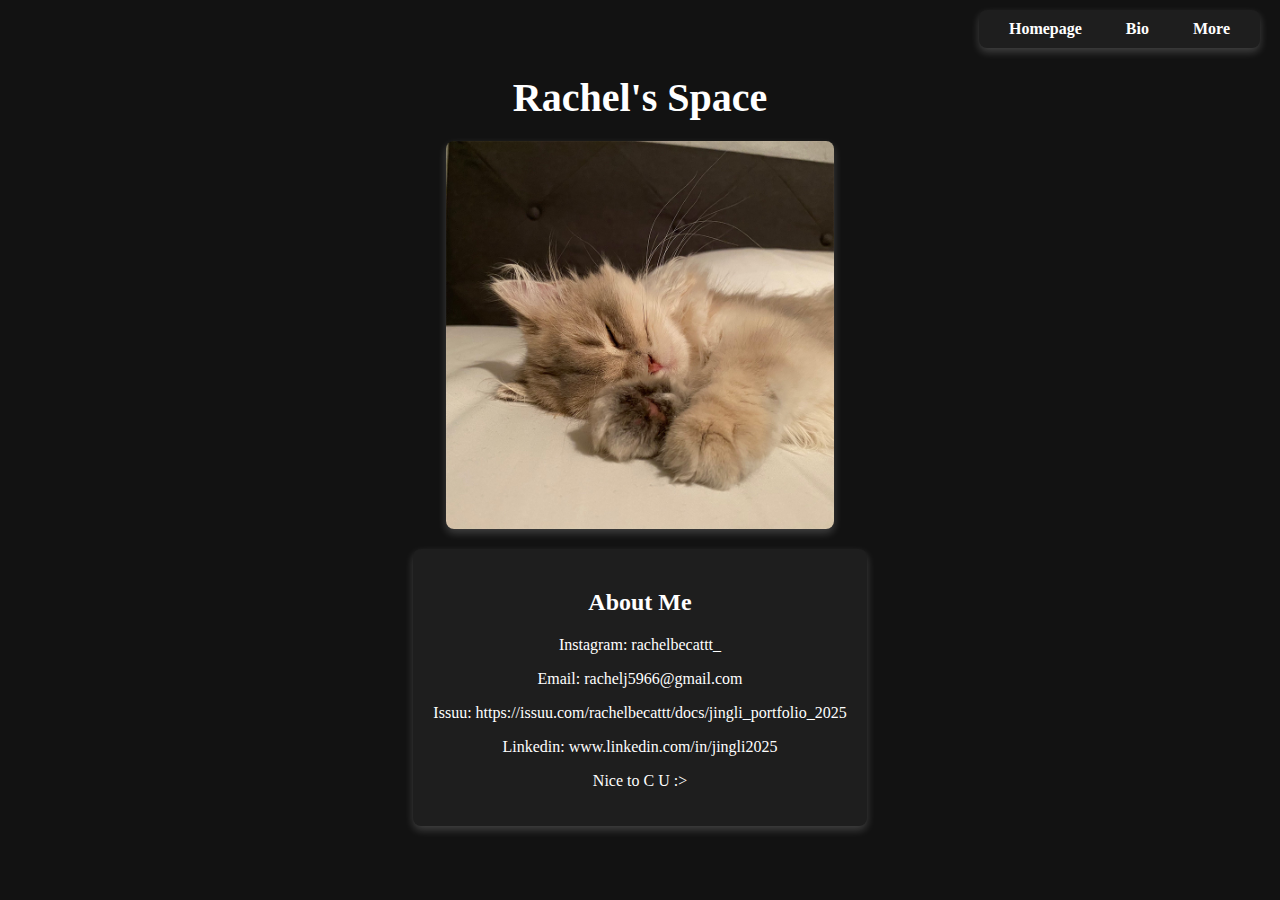
<file: bio.html>
<!DOCTYPE html>
<html lang="en">
<head>
    <meta charset="UTF-8">
    <meta name="viewport" content="width=device-width, initial-scale=1.0">
    <title>Bio - Rachel's Space</title>
    <style>
           body {
            display: flex;
            flex-direction: column;
            justify-content: center;
            align-items: center;
            height: 100vh;
            margin: 0;
            background-color: #121212;
            color: #ffffff;
            font-family: 'Style Script', cursive;
                }
        .navbar {
            position: absolute;
            top: 10px;
            right: 20px;
            background: #1e1e1e;
            padding: 10px;
            border-radius: 8px;
            box-shadow: 0 4px 8px rgba(255, 255, 255, 0.2);
        }
        .navbar a {
            margin: 0 10px;
            text-decoration: none;
            color: #ffffff;
            font-weight: bold;
            cursor: pointer;
            padding: 5px 10px;
            border-radius: 5px;
            transition: background 0.3s;
        }
        .navbar a:hover {
            background: #333;
        }
        .title {
            font-size: 2.5rem;
            font-weight: bold;
            margin-bottom: 20px;
            color: #ffffff;
        }
        .image-container {
            display: flex;
            justify-content: center;
            align-items: center;
            margin-bottom: 20px;
        }
        img {
            max-width: 45%;
            height: auto;
            border-radius: 8px;
            box-shadow: 0 4px 8px rgba(255, 255, 255, 0.2);
        }
        .bio-container {
            text-align: center;
            background: #1e1e1e;
            padding: 20px;
            border-radius: 8px;
            box-shadow: 0 4px 8px rgba(255, 255, 255, 0.2);
            max-width: 50%;
        }
    </style>
</head>
<body>
    <div class="navbar">
        <a href="index.html">Homepage</a>
        <a href="#">Bio</a>
        <a href="more.html">More</a>
    </div>
    <div class="title">Rachel's Space</div>
    <div class="image-container">
        <img src="Images/cat.jpg" alt="Profile Image">
    </div>
    <div class="bio-container">
        <h2>About Me</h2>
        <p>Instagram: rachelbecattt_</p>
        <p>Email: rachelj5966@gmail.com</p>
        <p>Issuu: https://issuu.com/rachelbecattt/docs/jingli_portfolio_2025</p>
        <p>Linkedin: www.linkedin.com/in/jingli2025</p>
        <p>Nice to C U :></p>
    </div>
</body>
</html>
</file>
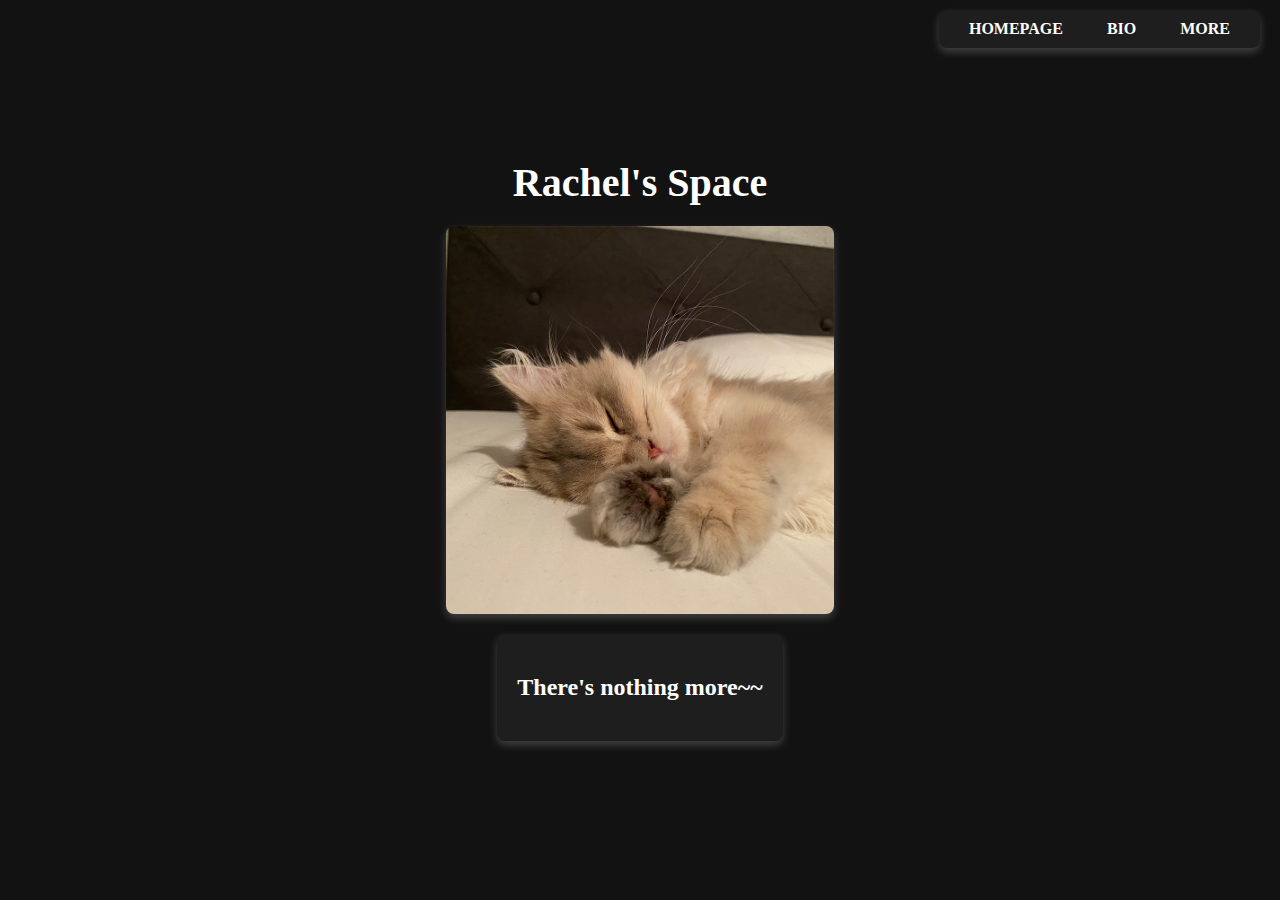
<file: more.html>
<!DOCTYPE html>
<html lang="en">
<head>
    <meta charset="UTF-8">
    <meta name="viewport" content="width=device-width, initial-scale=1.0">
    <title>Bio - Rachel's Space</title>
    <style>
           body {
            display: flex;
            flex-direction: column;
            justify-content: center;
            align-items: center;
            height: 100vh;
            margin: 0;
            background-color: #121212;
            color: #ffffff;
            font-family: 'Press Start 2P', cursive;
        }
        .navbar {
            position: absolute;
            top: 10px;
            right: 20px;
            background: #1e1e1e;
            padding: 10px;
            border-radius: 8px;
            box-shadow: 0 4px 8px rgba(255, 255, 255, 0.2);
        }
        .navbar a {
            margin: 0 10px;
            text-decoration: none;
            color: #ffffff;
            font-weight: bold;
            cursor: pointer;
            padding: 5px 10px;
            border-radius: 5px;
            transition: background 0.3s;
        }
        .navbar a:hover {
            background: #333;
        }
        .title {
            font-size: 2.5rem;
            font-weight: bold;
            margin-bottom: 20px;
            color: #ffffff;
        }
        .image-container {
            display: flex;
            justify-content: center;
            align-items: center;
            margin-bottom: 20px;
        }
        img {
            max-width: 45%;
            height: auto;
            border-radius: 8px;
            box-shadow: 0 4px 8px rgba(255, 255, 255, 0.2);
        }
        .bio-container {
            text-align: center;
            background: #1e1e1e;
            padding: 20px;
            border-radius: 8px;
            box-shadow: 0 4px 8px rgba(255, 255, 255, 0.2);
            max-width: 50%;
        }
    </style>
</head>
<body>
    <div class="navbar">
        <a href="index.html">HOMEPAGE</a>
        <a href="bio.html">BIO</a>
        <a href="#">MORE</a>
    </div>
    <div class="title">Rachel's Space</div>
    <div class="image-container">
        <img src="Images/cat.jpg" alt="Profile Image">
    </div>
    <div class="bio-container">
        <h2>There's nothing more~~</h2>
    </div>
</body>
</html>
</file>
